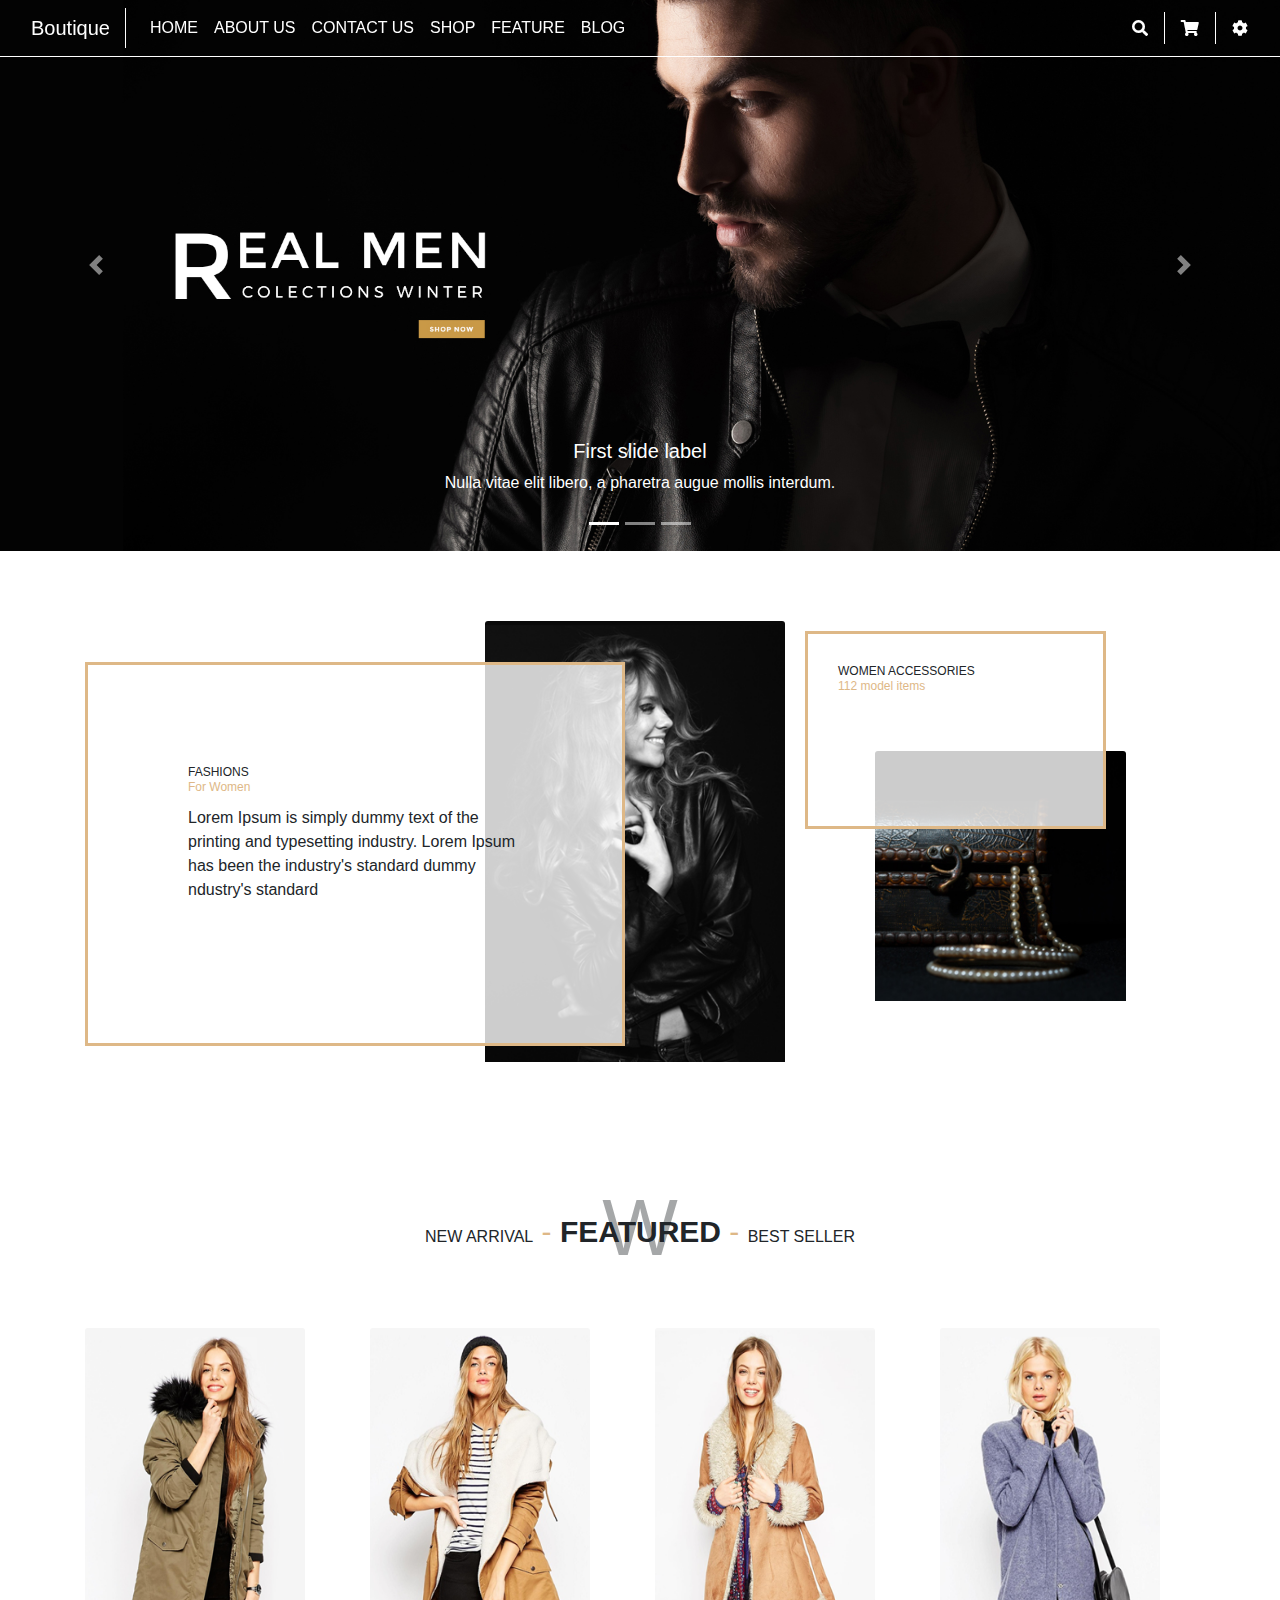
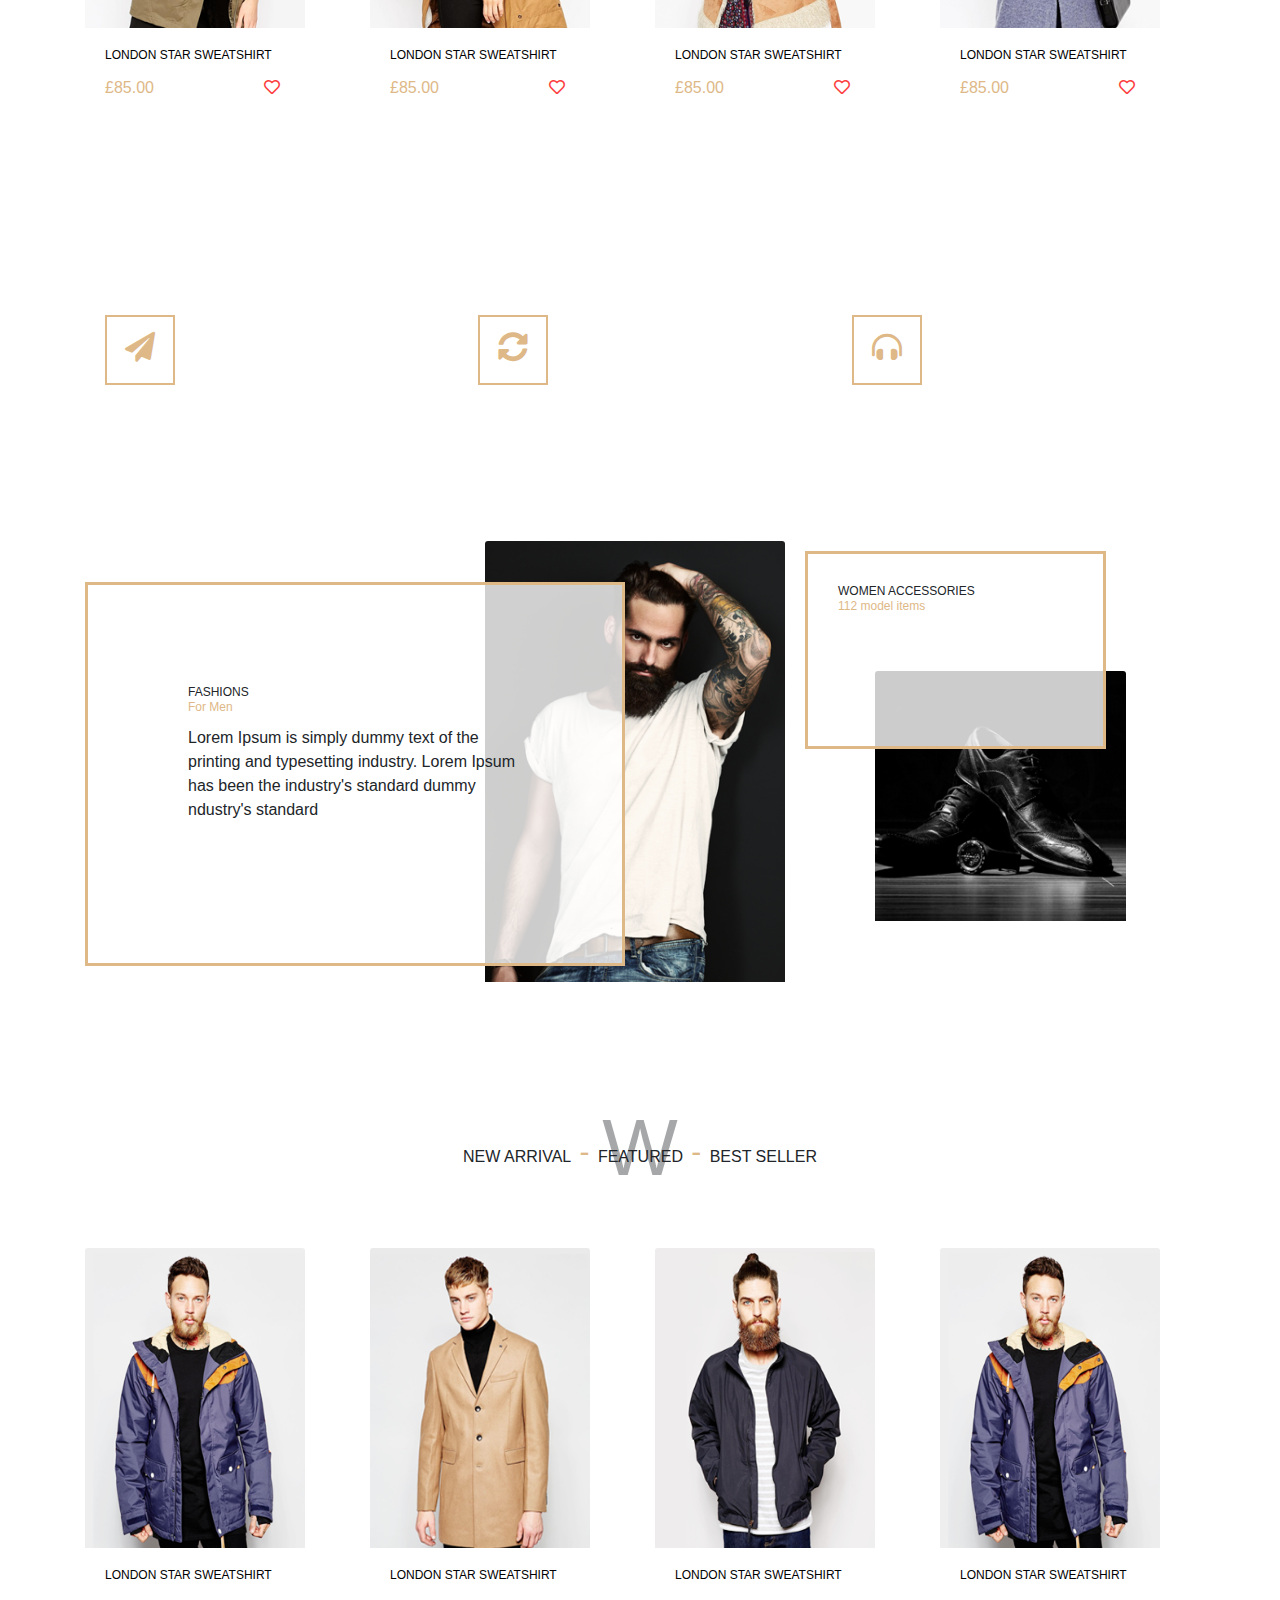
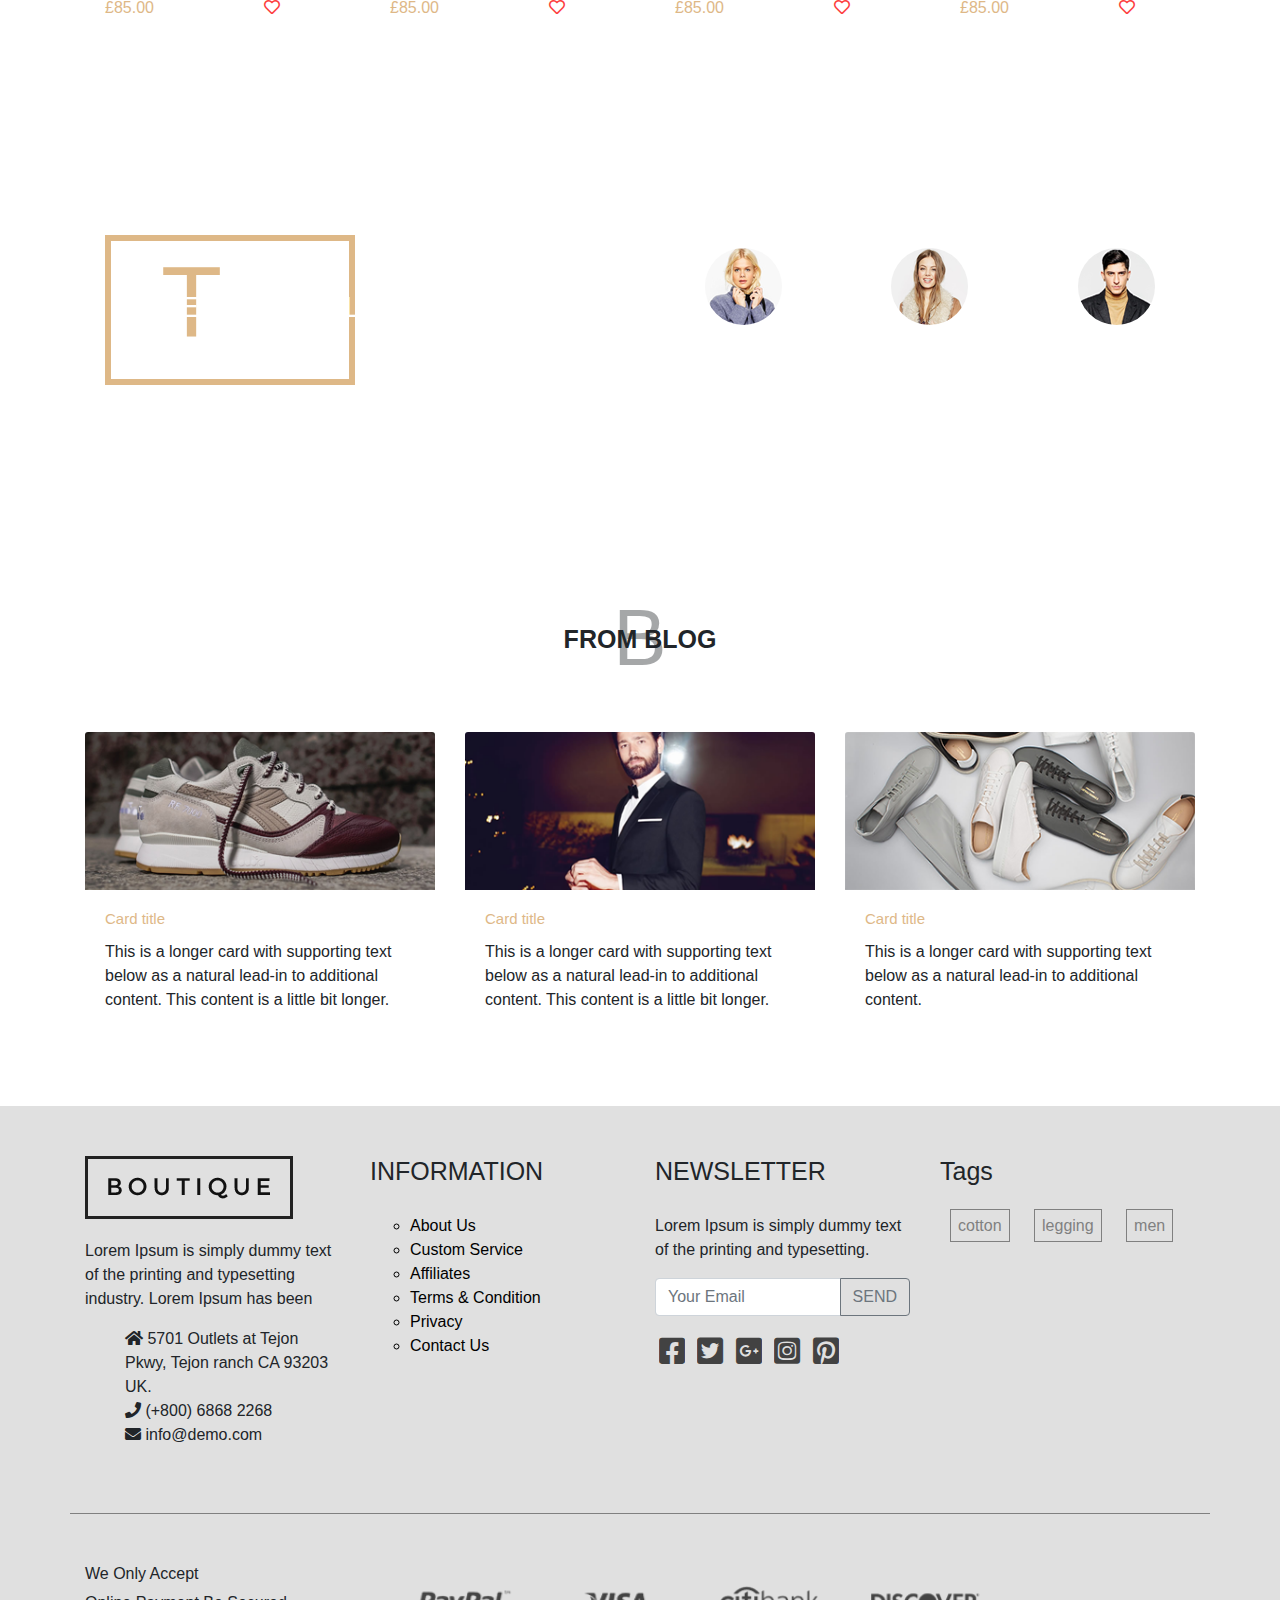
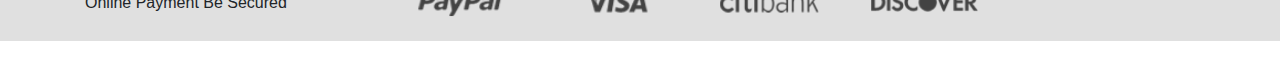
<file: index.html>
<!DOCTYPE html>
<html lang="en">
<head>
    <meta charset="UTF-8">
    <meta name="viewport" content="width=device-width, initial-scale=1.0">
    <title>Boutique</title>
    <link rel="stylesheet" href="style.css">
    <link rel="stylesheet" href="bootstrap-4.4.1-dist/css/bootstrap.min.css">
    <link rel="stylesheet" href="fontawesome-free-5.13.0-web/fontawesome-free-5.13.0-web/css/all.css">
    
</head>
<body>
    <nav class="navbar navbar-expand-lg navbar-light sticky-top ">
        <a class="navbar-brand" href="index.html">Boutique</a>
        <button class="navbar-toggler" type="button" data-toggle="collapse" data-target="#navbarText" aria-controls="navbarText" aria-expanded="false" aria-label="Toggle navigation">
          <span class="navbar-toggler-icon"></span>
        </button>
        <div class="collapse navbar-collapse" id="navbarText">
          <ul class="navbar-nav mr-auto">
            <li class="nav-item active">
              <a class="nav-link" href="index.html">HOME<span class="sr-only">(current)</span></a>
            </li>
            <li class="nav-item">
              <a class="nav-link" href="about.html">ABOUT US</a>
            </li>
            <li class="nav-item" >
              <a class="nav-link" href="contact.html">CONTACT US</a>
          </li>
            <li class="nav-item">
              <a class="nav-link" href="#">SHOP</a>
            </li>
            <li class="nav-item">
                <a class="nav-link" href="#">FEATURE</a>
              </li>
              <li class="nav-item">
                <a class="nav-link" href="#">BLOG</a>
              </li>

          </ul>
          
        </div>
        <li class="nav-item">
            <a class="nav-link fas fa-search" href="#"></a>
          </li>
          <li class="nav-item">
            <a class="nav-link fas fa-shopping-cart" href="#"></a>
          </li>
          <li class="nav-item">
            <a class="nav-link fas fa-cog " href="#"></a>
          </li>
        
      </nav>
      <div id="carouselExampleCaptions" class="carousel slide" data-ride="carousel">
        <ol class="carousel-indicators">
          <li data-target="#carouselExampleCaptions" data-slide-to="0" class="active"></li>
          <li data-target="#carouselExampleCaptions" data-slide-to="1"></li>
          <li data-target="#carouselExampleCaptions" data-slide-to="2"></li>
        </ol>
        <div class="carousel-inner">
          <div class="carousel-item active">
            <img src="Images/29.jpg" class="d-block w-100" alt="...">
            <div class="carousel-caption d-none d-md-block">
              <h5>First slide label</h5>
              <p>Nulla vitae elit libero, a pharetra augue mollis interdum.</p>
            </div>
          </div>
          <div class="carousel-item">
            <img src="Images/30.jpg" class="d-block w-100" alt="...">
            <div class="carousel-caption d-none d-md-block">
              <h5>Second slide label</h5>
              <p>Lorem ipsum dolor sit amet, consectetur adipiscing elit.</p>
            </div>
          </div>
          <div class="carousel-item">
            <img src="Images/31.jpg" class="d-block w-100" alt="...">
            <div class="carousel-caption d-none d-md-block">
              <h5>Third slide label</h5>
              <p>Praesent commodo cursus magna, vel scelerisque nisl consectetur.</p>
            </div>
          </div>
        </div>
        <a class="carousel-control-prev" href="#carouselExampleCaptions" role="button" data-slide="prev">
          <span class="carousel-control-prev-icon" aria-hidden="true"></span>
          <span class="sr-only">Previous</span>
        </a>
        <a class="carousel-control-next" href="#carouselExampleCaptions" role="button" data-slide="next">
          <span class="carousel-control-next-icon" aria-hidden="true"></span>
          <span class="sr-only">Next</span>
        </a>
      </div>
      
      <div class="container">
          <div>
            <div class="row row-cols-1 row-cols-md-2">
                <div class="col mb-4">
                  <div class="card1 card">
                    <img src="Images/card1.jpg" class="card-image1 card-img-top img-fluid max-width: 100%  height: auto " alt="card1.jpg" >
                    <div class="card-text1 card-body">
                      <h5 class="card-title">FASHIONS <br> <span class="color"> For Women </span></h5>
                      <p class="card-text">Lorem Ipsum is simply dummy text of the printing and typesetting industry. Lorem Ipsum has been the industry's standard dummy ndustry's standard</p>
                    </div>
                  </div>
                </div>
                <div class="col mb-4">
                  <div class="card2 card">
                    <img src="Images/card2.jpg" class="card-image2 card-img-top img-fluid max-width: 100%;  height: auto; " alt="...">
                    <div class=" card-text2 card-body">
                      <h5 class="card-title">WOMEN ACCESSORIES <br> <span class="color"> 112 model items </span>
                        </h5>
                    </div>
                  </div>
                </div>
                
          </div>

      </div>
      
     </div>
     <div class="container">
       <h1 style="text-align: center; opacity: 0.4; font-size: 80px; padding: 10px;">W</h1>
       <h6 class="arrivals" >NEW ARRIVAL<span class="dash"> - </span> <span class="featured"> FEATURED</span><span class="dash"> - </span> BEST SELLER</h6 >
      <div>
        <div class="products row row-cols-1 row-cols-md-4">
            <div class="col mb-4">
              <div class="product-card card">
                <img src="Images/14-6.png" class="product-image card-img-top img-fluid max-width: 100%  height: auto " alt="card1.jpg" >
                <div class=" card-body">
                  <h5 class="card-title"><a href="" class="product-name">LONDON STAR SWEATSHIRT</a></h5>
                  <p class="prices card-text">£85.00 <button class="heart"><i class="far fa-heart"></i></button></p>
                </div>
              </div>
            </div>
            <div class="col mb-4">
              <div class="product-card card">
                <img src="Images/14-7.png" class="product-image card-img-top img-fluid max-width: 100%;  height: auto; " alt="...">
                <div class=" card-body">
                  <h5 class="card-title"><a href="" class="product-name">LONDON STAR SWEATSHIRT</a></h5>
                  <p class="prices card-text">£85.00 <button class="heart"><i class="far fa-heart"></i></button></p>
                </div>
              </div>
            </div>
            
              <div class="col mb-4">
                <div class="product-card card">
                  <img src="Images/14-8.png" class="product-image card-img-top img-fluid max-width: 100%  height: auto " alt="card1.jpg" >
                  <div class=" card-body">
                    <h5 class="card-title"><a href="" class="product-name">LONDON STAR SWEATSHIRT</a></h5>
                    <p class="prices card-text">£85.00 <button class="heart"><i class="far fa-heart"></i></button></p>
                  </div>
                </div>
              </div>
              <div class="col mb-4">
                <div class="product-card card">
                  <img  src="Images/14-9.png" class="product-image card-img-top img-fluid max-width: 100%;  height: auto; " alt="...">
                  <div class=" card-body">
                    <h5 class="card-title"><a href="" class="product-name">LONDON STAR SWEATSHIRT</a> </h5>
                    <p class="prices card-text">£85.00 <button class="heart"><i class="far fa-heart"></i></button></p>
                  </div>
                </div>
              </div>
            
      </div>

  </div>
       
       
     </div>

     <div class="paralax1 container-fluid">
       <div class="container">
      <div class="main row row-cols-1 row-cols-md-3">

        <div class="paralax col mb-4">
          <div class="content card" style="background-color: transparent;" >
          <div class="icon">
            <div class="service-title  card-title">
              <i class="fas fa-paper-plane"></i><br>
            DELIVERY FREE 
          </div>
          </div>
               </div>
          </div>
        
            <div class="paralax col mb-4">
              <div class="content card" style="background-color: transparent;" >
               <div class="icon">
               <div class="service-title  card-title">
                <i class="fas fa-sync-alt"></i> <br>
                EXCHANGE OR REFUND 
              </div>                
               </div>
                </div>
              </div>

                <div class="paralax col mb-4">
                  <div class="content card" style="background-color: transparent;" >
                  <div class="icon">
                  <div class="service-title  card-title">
                    <i class="fas fa-headphones-alt"></i><br>   
                    ONLINE SUPPORT
                      </div>
                      </div>
                        </div>
                  </div>
      
      </div>
    </div>
   </div>

   <div class="container">
    <div>
      <div class="row row-cols-1 row-cols-md-2">
          <div class="col mb-4">
            <div class="card1 card">
              <img src="Images/32.jpg" class="card-image1 card-img-top img-fluid max-width: 100%  height: auto " alt="card1.jpg" >
              <div class="card-text1 card-body">
                <h5 class="card-title">FASHIONS <br> <span class="color"> For Men </span></h5>
                <p class="card-text">Lorem Ipsum is simply dummy text of the printing and typesetting industry. Lorem Ipsum has been the industry's standard dummy ndustry's standard</p>
              </div>
            </div>
          </div>
          <div class="col mb-4">
            <div class="card2 card">
              <img src="Images/33.jpg" class="card-image2 card-img-top img-fluid max-width: 100%;  height: auto; " alt="...">
              <div class=" card-text2 card-body">
                <h5 class="card-title">WOMEN ACCESSORIES <br> <span class="color"> 112 model items </span>
                  </h5>
              </div>
            </div>
          </div>
          
    </div>

</div>

</div>   

<div class="container">
  <h1 style="text-align: center; opacity: 0.4; font-size: 80px; padding: 10px;">W</h1>
  <h6 class="arrivals" >NEW ARRIVAL<span class="dash"> - </span> <span class="best"> FEATURED</span><span class="dash"> - </span> BEST SELLER</h6 >
 <div>
   <div class="products row row-cols-1 row-cols-md-4">
       <div class="col mb-4">
         <div class="product-card card">
           <img src="Images/14-14.png" class="product-image card-img-top img-fluid max-width: 100%  height: auto " alt="card1.jpg" >
           <div class=" card-body">
             <h5 class="card-title"><a href="" class="product-name">LONDON STAR SWEATSHIRT</a></h5>
             <p class="prices card-text">£85.00 <button class="heart"><i class="far fa-heart"></i></button></p>
           </div>
         </div>
       </div>
       <div class="col mb-4">
         <div class="product-card card">
           <img src="Images/14-15.png" class="product-image card-img-top img-fluid max-width: 100%;  height: auto; " alt="...">
           <div class=" card-body">
             <h5 class="card-title"><a href="" class="product-name">LONDON STAR SWEATSHIRT</a></h5>
             <p class="prices card-text">£85.00 <button class="heart"><i class="far fa-heart"></i></button></p>
           </div>
         </div>
       </div>
       
         <div class="col mb-4">
           <div class="product-card card">
             <img src="Images/14-16.png" class="product-image card-img-top img-fluid max-width: 100%  height: auto " alt="card1.jpg" >
             <div class=" card-body">
               <h5 class="card-title"><a href="" class="product-name">LONDON STAR SWEATSHIRT</a></h5>
               <p class="prices card-text">£85.00 <button class="heart"><i class="far fa-heart"></i></button></p>
             </div>
           </div>
         </div>
         <div class="col mb-4">
           <div class="product-card card">
             <img  src="Images/14-14.png" class="product-image card-img-top img-fluid max-width: 100%;  height: auto; " alt="...">
             <div class=" card-body">
               <h5 class="card-title"><a href="" class="product-name">LONDON STAR SWEATSHIRT</a> </h5>
               <p class="prices card-text">£85.00 <button class="heart"><i class="far fa-heart"></i></button></p>
             </div>
           </div>
         </div>
       
 </div>

</div>
  
  
</div>

<div class="paralax2 container-fluid">
  <div class="container">
 <div class="main row row-cols-1 row-cols-md-2">

   <div class="paralax col mb-4">
     <div class=" card" style="background-color: transparent;" >
     
       <div class="paralax-card1  card-title">
        <h1 class="t" >T</h1>
        <h6 class="title" >TESTIMONIALS</h6 >
     </div>
          </div>
     </div>
   
       <div class="testinomial col mb-4">
         <div class=" card" style="background-color: transparent;" >
          <div class="row row-cols-1 row-cols-md-3">
          <div class="image1 col mb-4">
          <a href="" ><img class="images" src="Images/testimonial1.png" alt=""></a>
        </div>
          <div class="image2 col mb-4 ">
          <a href="" ><img class="images" src="Images/testimonial2.png" alt=""></a>
        </div>
          <div class="image3 col mb-4 ">
          <a href="" ><img  class="images" src="Images/testimonial3.png" alt=""></a>
        </div>
        </div>
          <div class="testinomial-text  card-text">  
            <p>Lorem ipsum dolor sit amet consectetur adipisicing elit. Quas temporibus dolorum dolor doloremque nesciunt accusamus velit labore nemo blanditiis! Beatae quisquam neque ratione debitis at. Reprehenderit perferendis nihil cumque delectus!</p>          
         </div>                
        </div>
           
         </div>
         

          
 </div>
</div>
</div>
<div class="container">
  <h1 style="text-align: center; opacity: 0.4; font-size: 80px; padding: 10px;">B</h1>
       <h6 class="blog" >FROM BLOG</h6 >


<div class="row row-cols-1 row-cols-md-3">
  <div class="col mb-4">
    <div class="card">
      <img src="Images/14-18.png" class="card-img-top" alt="...">
      <div class="card-body">
        <h5 class="blog-title card-title">Card title</h5>
        <p class="card-text">This is a longer card with supporting text below as a natural lead-in to additional content. This content is a little bit longer.</p>
      </div>
    </div>
  </div>
  <div class="col mb-4">
    <div class="card">
      <img src="Images/14-19.png" class="card-img-top" alt="...">
      <div class="card-body">
        <h5 class="blog-title card-title">Card title</h5>
        <p class="card-text">This is a longer card with supporting text below as a natural lead-in to additional content. This content is a little bit longer.</p>
      </div>
    </div>
  </div>
  <div class="col mb-4">
    <div class="card">
      <img src="Images/14-20.png" class="card-img-top" alt="...">
      <div class="card-body">
        <h5 class="blog-title card-title">Card title</h5>
        <p class="card-text">This is a longer card with supporting text below as a natural lead-in to additional content.</p>
      </div>
    </div>
  </div>
  
 </div>
</div>
<div class="footer-con container-fluid">
  <div class="container">
  <div class="footer">
    <div class="row text-center">
        <div class="details col-md-3">
            <img class="logo" src="Images/1.png" alt="">
            <p class="comapany-detail">Lorem Ipsum is simply dummy text of the printing and typesetting industry. Lorem Ipsum has been</p>
          <ul class="">
            <li>
                <i class="fas fa-home"></i> 5701 Outlets at Tejon Pkwy, Tejon ranch CA 93203 UK.
             </li>
          <li> 
            <i class="fas fa-phone"></i> (+800) 6868 2268
          </li>
          <li>
            <i class="fas fa-envelope"></i> info@demo.com
          </li>
        </ul>
        </div>
       <div class="information col-md-3">
         <h3 class="info-heading">INFORMATION</h3>
        <ul>
          <li class="info-link"> <a class="info-link" href="about.html">About Us</a> </li>
          <li class="info-link"> <a class="info-link" href="">Custom Service</a> </li>
          <li class="info-link"> <a class="info-link" href="">Affiliates</a> </li>
          <li class="info-link"> <a class="info-link" href="">Terms & Condition</a> </li>
          <li class="info-link"> <a class="info-link" href="">Privacy</a> </li>
          <li class="info-link"> <a class="info-link" href="">Contact Us</a> </li>
        </ul>

       </div>
       <div class="newsletter col-md-3">
        <h3 class="news-heading"> NEWSLETTER </h3>
        <p>Lorem Ipsum is simply dummy text of the printing and typesetting.</p>
        <div class="input-group mb-3">
          <input type="text" class="form-control" placeholder="Your Email" aria-label="Recipient's username" aria-describedby="button-addon2">
          <div class="input-group-append">
            <button class="btn btn-outline-secondary" type="button" id="button-addon2">SEND</button>
          </div>
        </div>
        <a class="facebook" href="#"  > <i class="fab fa-facebook-square"></i> </a> 
        <a class="twitter" href="#" > <i class="fab fa-twitter-square"></i> </a>
        <a class="google+" href="#" > <i class="fab fa-google-plus-square"></i> </a>
        <a class="insta" href="#" > <i class="fab fa-instagram-square"></i> </a>
        <a class="pinterest" href="#" > <i class="fab fa-pinterest-square"></i> </a>
       </div>
       <div class="tags col-md-3">
        <h3 class="tags-heading">Tags</h3>
       <a class="cotton" href="">cotton</a>
       <a class="legging" href="">legging</a>
       <a class="men" href="">men</a>
       
       </div>
     </div>
     
 </div>
 
</div>
<div class="payment container">
  <h6>We Only Accept</h6>
  <p>Online Payment Be Secured</p>
  <div class="payment-links "> 
   <a href=""> 
     <img src="Images/paypal.png" alt="">
   </a>
   <a href="">
     <img src="Images/visa.png" alt="">
   </a>
   <a href="">
     <img src="Images/citibank.png" alt="">
   </a>
   <a href="">
     <img src="Images/discover.png" alt="">
   </a>

  </div>
  

</div>
</div>



   




      <script src="https://code.jquery.com/jquery-3.4.1.slim.min.js" integrity="sha384-J6qa4849blE2+poT4WnyKhv5vZF5SrPo0iEjwBvKU7imGFAV0wwj1yYfoRSJoZ+n" crossorigin="anonymous"></script>
      <script src="https://cdn.jsdelivr.net/npm/popper.js@1.16.0/dist/umd/popper.min.js" integrity="sha384-Q6E9RHvbIyZFJoft+2mJbHaEWldlvI9IOYy5n3zV9zzTtmI3UksdQRVvoxMfooAo" crossorigin="anonymous"></script>
      <script src="https://stackpath.bootstrapcdn.com/bootstrap/4.4.1/js/bootstrap.min.js" integrity="sha384-wfSDF2E50Y2D1uUdj0O3uMBJnjuUD4Ih7YwaYd1iqfktj0Uod8GCExl3Og8ifwB6" crossorigin="anonymous"></script>
      <script src="app.js"></script>
</body>
</html>
</file>
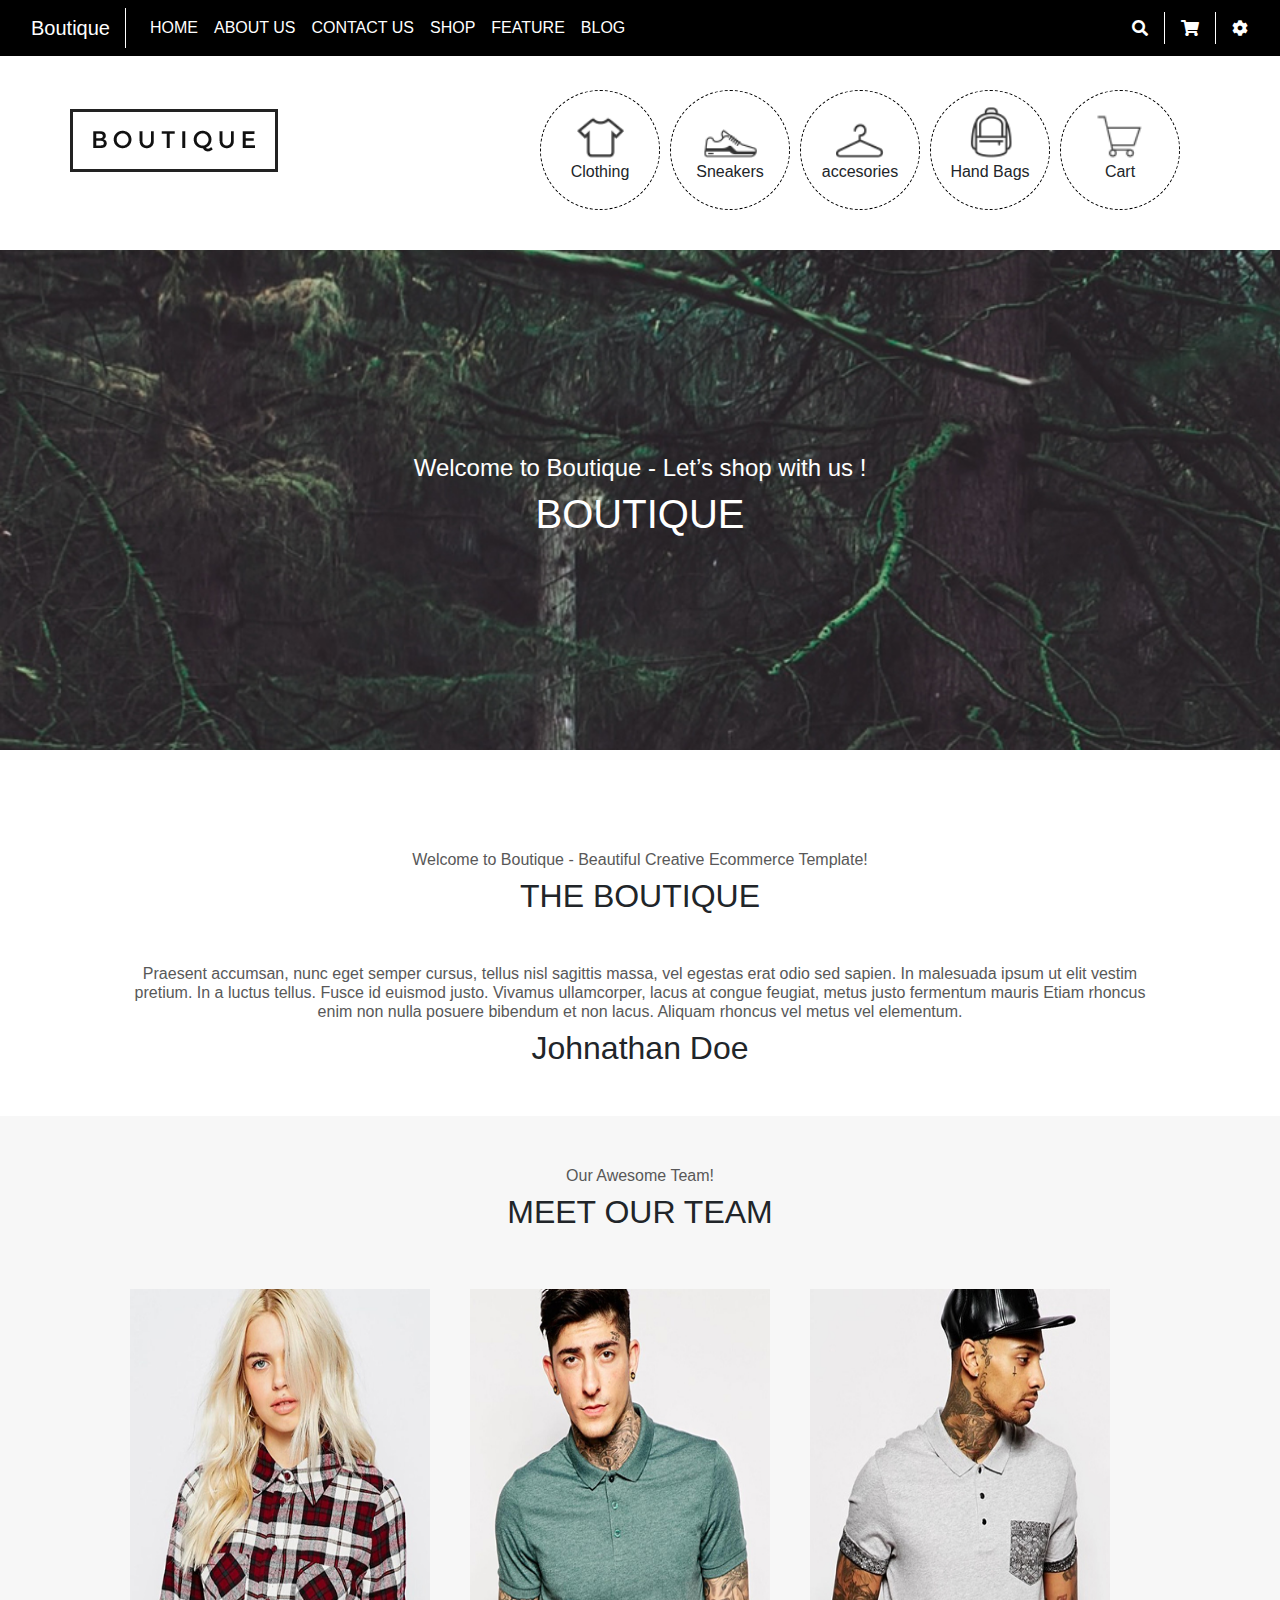
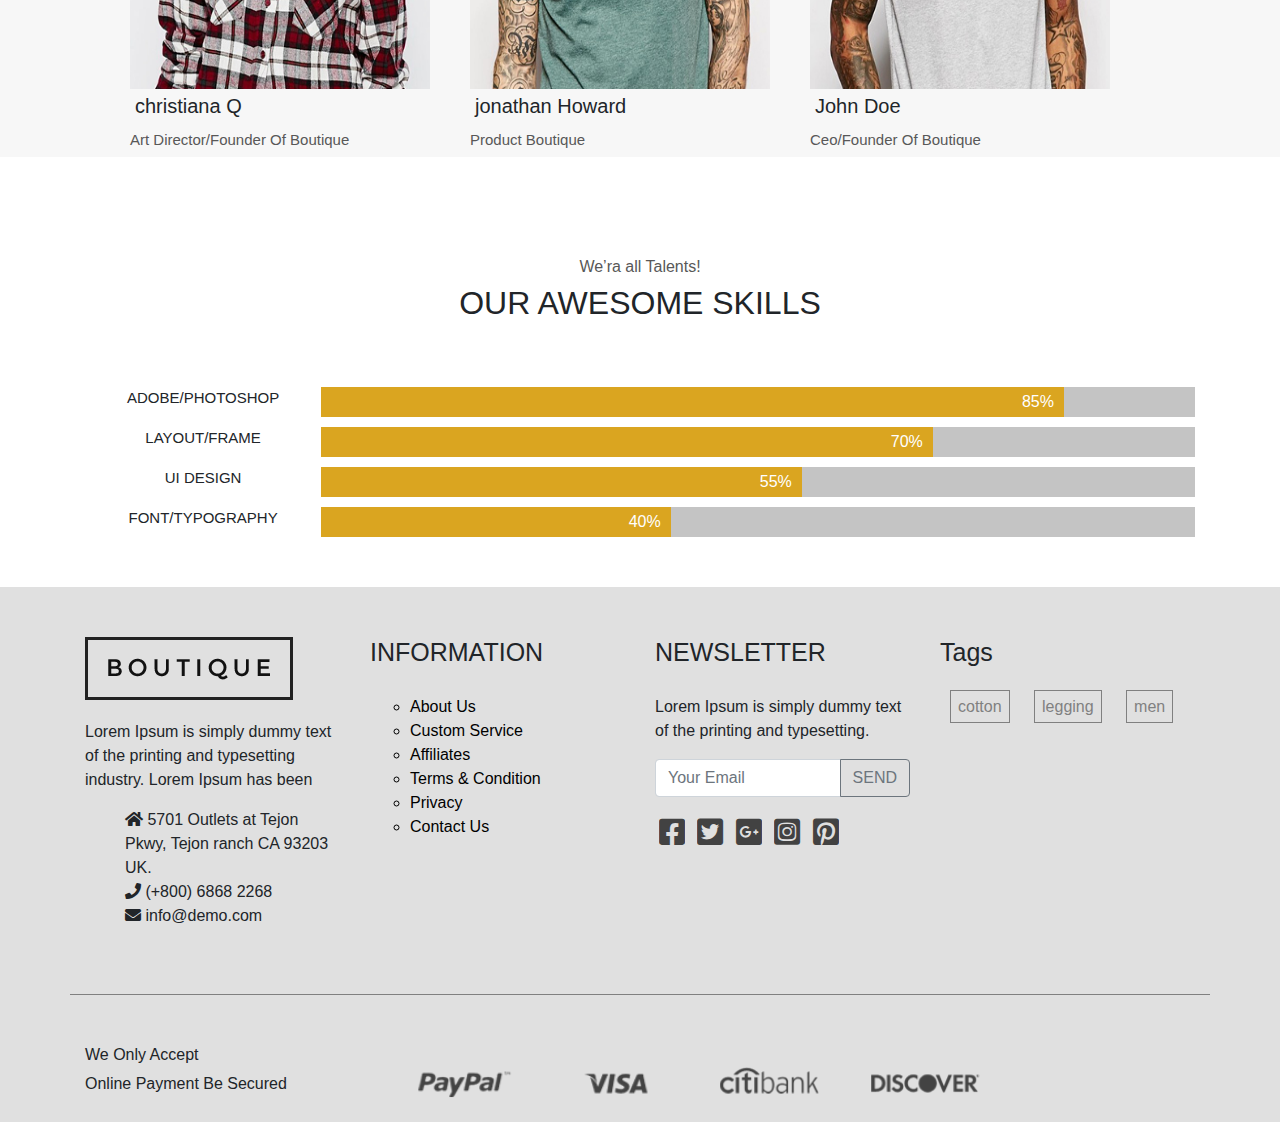
<file: about.html>
<!DOCTYPE html>
<html lang="en">
<head>
    <meta charset="UTF-8">
    <meta name="viewport" content="width=device-width, initial-scale=1.0">
    <title>About Us</title>
    <link rel="stylesheet" href="style.css">
    <link rel="stylesheet" href="bootstrap-4.4.1-dist/css/bootstrap.min.css">
    <link rel="stylesheet" href="fontawesome-free-5.13.0-web/fontawesome-free-5.13.0-web/css/all.css">
</head>
<body>
    <nav class="navbar About-nav navbar-expand-lg navbar-light sticky-top ">
        <a class="navbar-brand" href="#">Boutique</a>
        <button class="navbar-toggler" type="button" data-toggle="collapse" data-target="#navbarText" aria-controls="navbarText" aria-expanded="false" aria-label="Toggle navigation">
          <span class="navbar-toggler-icon"></span>
        </button>
        <div class="collapse  navbar-collapse" id="navbarText">
          <ul class="navbar-nav mr-auto">
            <li class="nav-item active">
              <a class="nav-link" href="index.html">HOME<span class="sr-only">(current)</span></a>
            </li>
            <li class="nav-item">
              <a class="nav-link" href="about.html">ABOUT US</a>
            </li>
            <li class="nav-item" >
              <a class="nav-link" href="contact.html">CONTACT US</a>
          </li>
            <li class="nav-item">
              <a class="nav-link" href="#">SHOP</a>
            </li>
            <li class="nav-item">
                <a class="nav-link" href="#">FEATURE</a>
              </li>
              <li class="nav-item">
                <a class="nav-link" href="#">BLOG</a>
              </li>

          </ul>
          
        </div>
        <li class="nav-item">
            <a class="nav-link fas fa-search" href="#"></a>
          </li>
          <li class="nav-item">
            <a class="nav-link fas fa-shopping-cart" href="#"></a>
          </li>
          <li class="nav-item">
            <a class="nav-link fas fa-cog " href="#"></a>
          </li>
        
      </nav>

      <div class="About-con container">
          <div class="row">
              <div class="logo">
                  <a href="index.html"> <img src="Images/1.png"s  alt=""> </a>
              </div>
              <div class="Icons-div">
                <div>
                  <img src="Images/t-shirt.png" width="auto" height="60px" alt="clothing">
                <p>Clothing</p>
                </div>
                <div>
                  <img src="Images/shoes.png" width="auto" height="60px" alt="clothing">
                <p>Sneakers</p>
                </div>
                <div>
                  <img src="Images/hanger.png" width="auto" height="60px" alt="accesories">
                <p>accesories</p>
                </div>
                <div>
                  <img src="Images/4.png" width="auto" height="60px" alt="bags">
                <p>Hand Bags</p>
                </div>
                <div>
                  <img src="Images/cart.png" width="auto" height="60px" alt="cart">
                <p>Cart</p>
                </div>
              </div>
          </div>
      </div>

      <div class="paralax3 container-fluid">
        <div class="about-heading">
          <h4>Welcome to Boutique - Let’s shop with us ! </h4>
          <h1>BOUTIQUE</h1>
        </div>


      </div>

      <div class="intro-con container">
        <div class="welcome-div"> 
        <h6>Welcome to Boutique - Beautiful Creative Ecommerce Template!</h6>
        <h2>THE BOUTIQUE</h2>
      </div>

      <div class="text-div">
        <h6>Praesent accumsan, nunc eget semper cursus, tellus nisl sagittis massa, vel egestas erat odio sed sapien. In malesuada ipsum ut elit vestim pretium. In a luctus tellus. Fusce id euismod justo. Vivamus ullamcorper, lacus at congue feugiat, metus justo fermentum mauris Etiam rhoncus enim non nulla posuere bibendum et non lacus. Aliquam rhoncus vel metus vel elementum.</h6>
        <h2>Johnathan Doe </h2>

      </div>
      </div>

      <div class="team-con container-fluid" >
        <div class="team-heading">
        <h6 >Our Awesome Team!</h6>
        <h2 >MEET OUR TEAM</h2>
      </div>
        <div class="team-images">
          <img src="Images/christiana.jpg"  width="300px" height="400px" alt="christiana">
          <h3 class="names"> christiana Q </h3>
          <h6>Art Director/Founder Of Boutique </h6>

        </div>
        <div class="team-images">
          <img src="Images/jonathan.jpg" width="300px" height="400px"  alt="jonathan">
          <h3 class="names">jonathan Howard</h3>
          <h6>Product Boutique</h6>

        </div>
        <div class="team-images">
          <img src="Images/john.jpg" width="300px" height="400px"  alt="john">
          <h3 class="names">John Doe</h3>
          <h6>Ceo/Founder Of Boutique</h6>

        </div>

      </div>
    
      <div class="container">
        <div class="skills"> 
          <div class="skills-heading">
            <h6>We’ra all Talents!</h6>
            <h2>OUR AWESOME SKILLS</h2>

          </div>

          <div class="skill-div">
            <h5>ADOBE/PHOTOSHOP</h5>
            <div class="hundread-percent">
              <div class="percent p85">
                <p>85%</p>

              </div>
              
            </div>
          </div>
          <div class="skill-div">
            <h5>LAYOUT/FRAME	
            </h5>
            <div class="hundread-percent">
              <div class="percent p70">
                <p>70%</p>

              </div>
              
            </div>
          </div>
          <div class="skill-div">
            <h5>UI DESIGN</h5>
            <div class="hundread-percent">
              <div class="percent p55">
                <p>55%</p>

              </div>
              
            </div>
          </div>
          <div class="skill-div">
            <h5>FONT/TYPOGRAPHY</h5>
            <div class="hundread-percent">
              <div class="percent p40">
                <p>40%</p>

              </div>
              
            </div>
          </div>

        </div>

      </div>

      <div class="footer-con container-fluid">
        <div class="container">
        <div class="footer">
          <div class="row text-center">
              <div class="details col-md-3">
                  <img class="logo" src="Images/1.png" alt="">
                  <p class="comapany-detail">Lorem Ipsum is simply dummy text of the printing and typesetting industry. Lorem Ipsum has been</p>
                <ul class="">
                  <li>
                      <i class="fas fa-home"></i> 5701 Outlets at Tejon Pkwy, Tejon ranch CA 93203 UK.
                   </li>
                <li> 
                  <i class="fas fa-phone"></i> (+800) 6868 2268
                </li>
                <li>
                  <i class="fas fa-envelope"></i> info@demo.com
                </li>
              </ul>
              </div>
             <div class="information col-md-3">
               <h3 class="info-heading">INFORMATION</h3>
              <ul>
                <li class="info-link"> <a class="info-link" href="about.html">About Us</a> </li>
                <li class="info-link"> <a class="info-link" href="">Custom Service</a> </li>
                <li class="info-link"> <a class="info-link" href="">Affiliates</a> </li>
                <li class="info-link"> <a class="info-link" href="">Terms & Condition</a> </li>
                <li class="info-link"> <a class="info-link" href="">Privacy</a> </li>
                <li class="info-link"> <a class="info-link" href="">Contact Us</a> </li>
              </ul>
      
             </div>
             <div class="newsletter col-md-3">
              <h3 class="news-heading"> NEWSLETTER </h3>
              <p>Lorem Ipsum is simply dummy text of the printing and typesetting.</p>
              <div class="input-group mb-3">
                <input type="text" class="form-control" placeholder="Your Email" aria-label="Recipient's username" aria-describedby="button-addon2">
                <div class="input-group-append">
                  <button class="btn btn-outline-secondary" type="button" id="button-addon2">SEND</button>
                </div>
              </div>
              <a class="facebook" href="#"  > <i class="fab fa-facebook-square"></i> </a> 
              <a class="twitter" href="#" > <i class="fab fa-twitter-square"></i> </a>
              <a class="google+" href="#" > <i class="fab fa-google-plus-square"></i> </a>
              <a class="insta" href="#" > <i class="fab fa-instagram-square"></i> </a>
              <a class="pinterest" href="#" > <i class="fab fa-pinterest-square"></i> </a>
             </div>
             <div class="tags col-md-3">
              <h3 class="tags-heading">Tags</h3>
             <a class="cotton" href="">cotton</a>
             <a class="legging" href="">legging</a>
             <a class="men" href="">men</a>
             
             </div>
           </div>
           
       </div>
       
      </div>
      <div class="payment container">
        <h6>We Only Accept</h6>
        <p>Online Payment Be Secured</p>
        <div class="payment-links "> 
         <a href=""> 
           <img src="Images/paypal.png" alt="">
         </a>
         <a href="">
           <img src="Images/visa.png" alt="">
         </a>
         <a href="">
           <img src="Images/citibank.png" alt="">
         </a>
         <a href="">
           <img src="Images/discover.png" alt="">
         </a>
      
        </div>
        
      
      </div>
      </div>




      <script src="https://code.jquery.com/jquery-3.4.1.slim.min.js" integrity="sha384-J6qa4849blE2+poT4WnyKhv5vZF5SrPo0iEjwBvKU7imGFAV0wwj1yYfoRSJoZ+n" crossorigin="anonymous"></script>
      <script src="https://cdn.jsdelivr.net/npm/popper.js@1.16.0/dist/umd/popper.min.js" integrity="sha384-Q6E9RHvbIyZFJoft+2mJbHaEWldlvI9IOYy5n3zV9zzTtmI3UksdQRVvoxMfooAo" crossorigin="anonymous"></script>
      <script src="https://stackpath.bootstrapcdn.com/bootstrap/4.4.1/js/bootstrap.min.js" integrity="sha384-wfSDF2E50Y2D1uUdj0O3uMBJnjuUD4Ih7YwaYd1iqfktj0Uod8GCExl3Og8ifwB6" crossorigin="anonymous"></script>
</body>
</html>
</file>
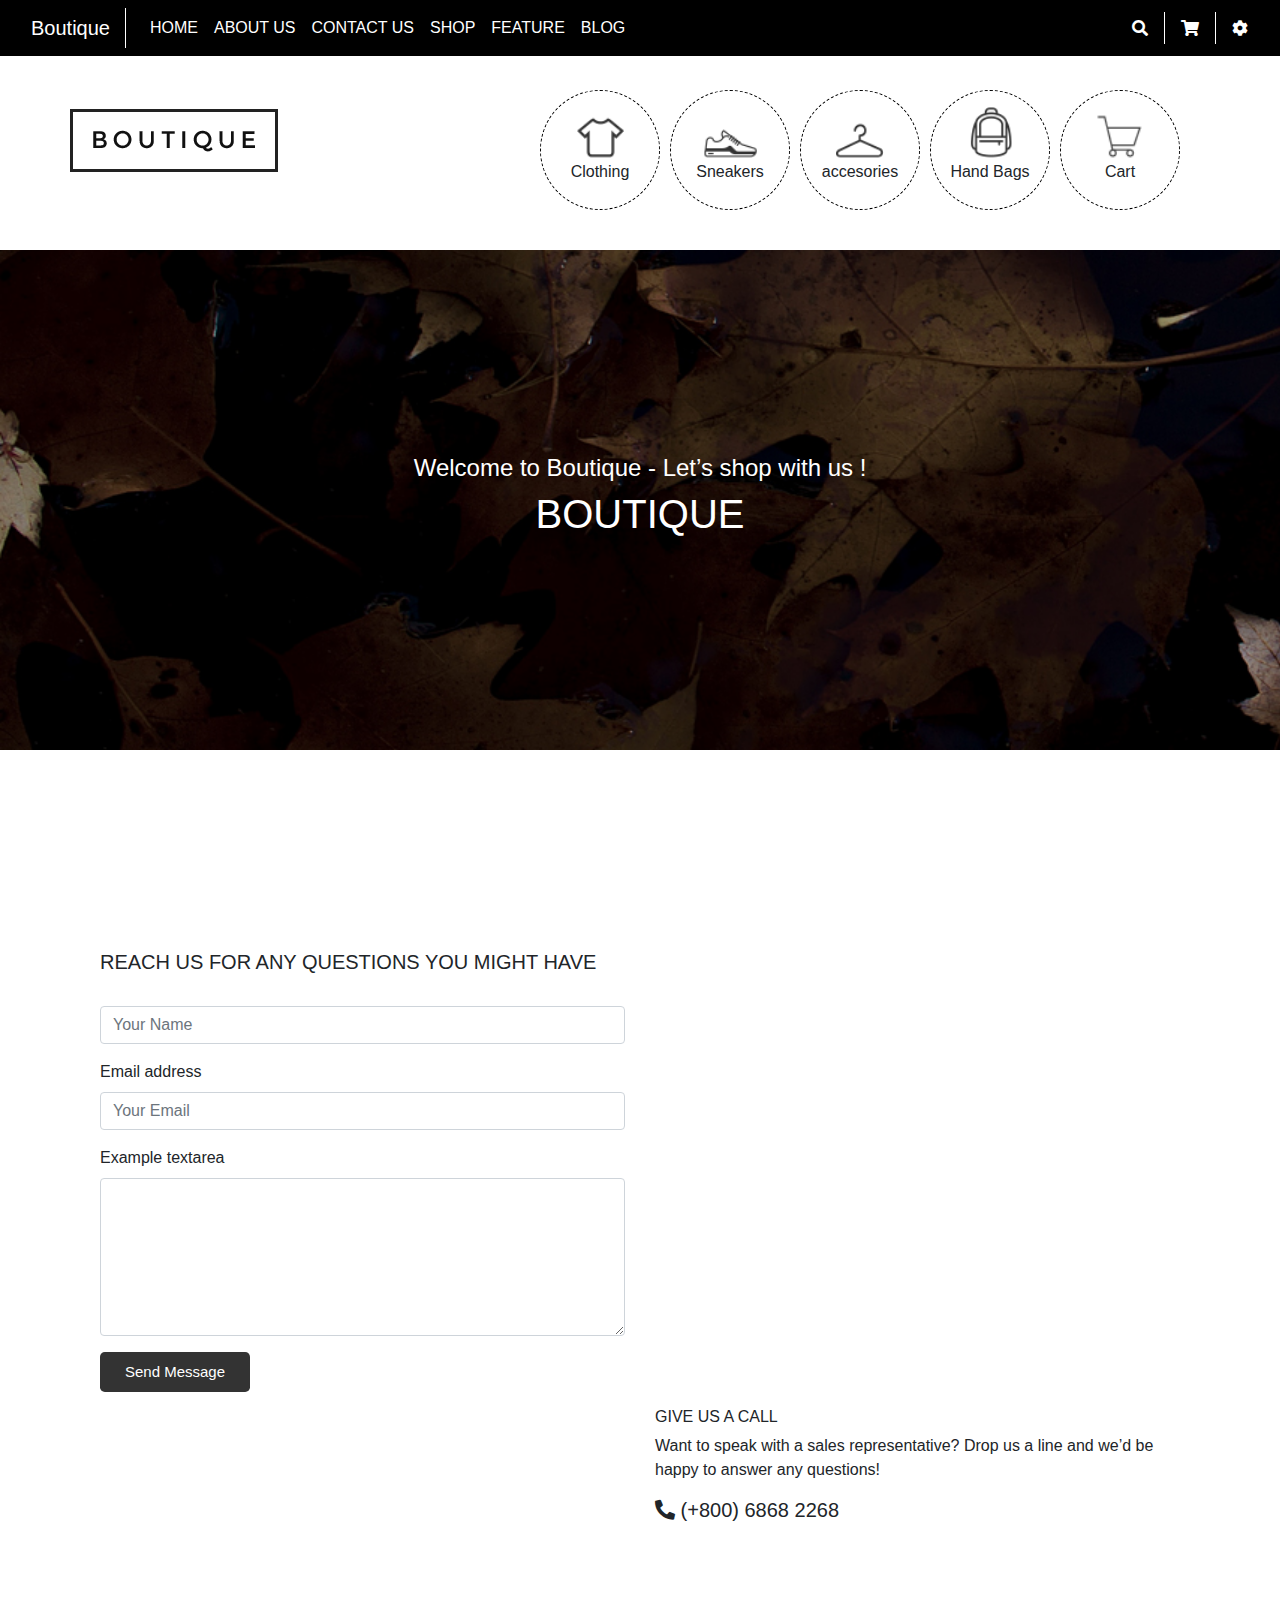
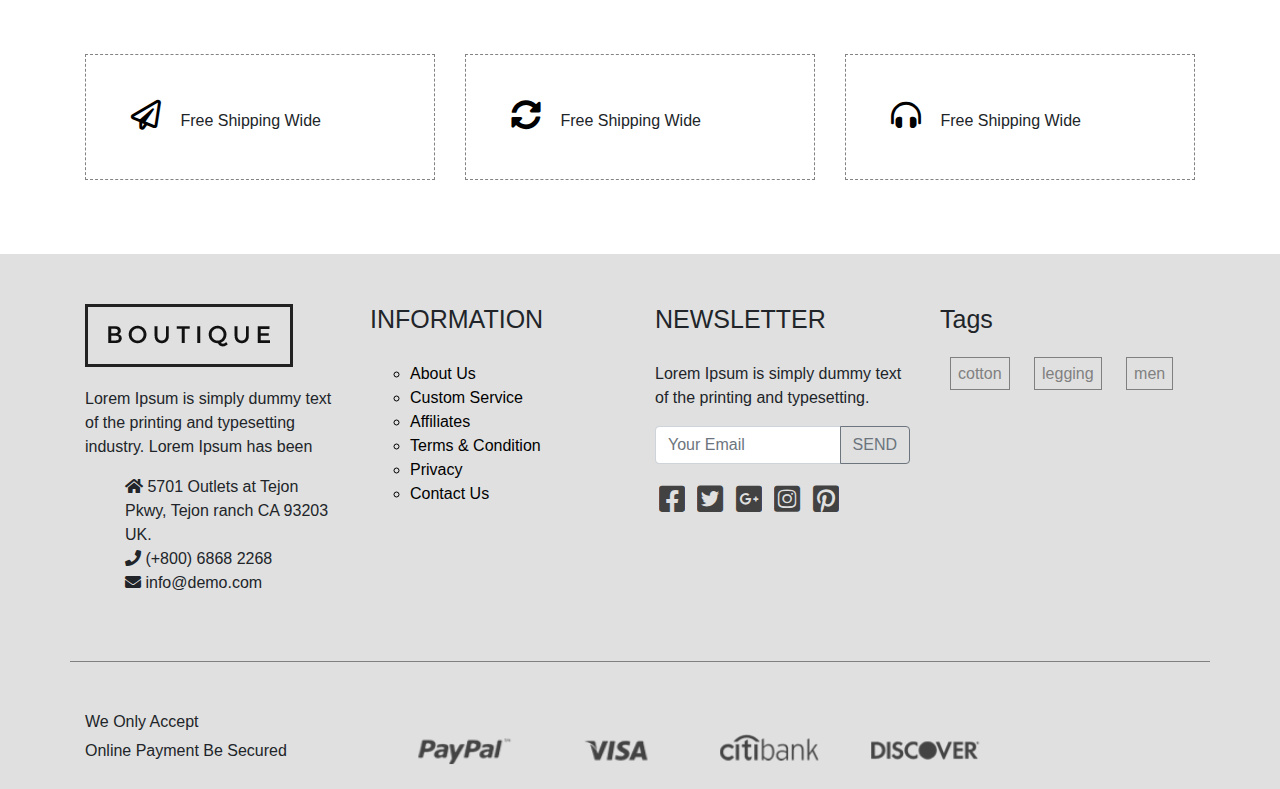
<file: contact.html>
<!DOCTYPE html>
<html lang="en">
<head>
    <meta charset="UTF-8">
    <meta name="viewport" content="width=device-width, initial-scale=1.0">
    <title>Contact Us</title>
    <link rel="stylesheet" href="style.css">
    <link rel="stylesheet" href="bootstrap-4.4.1-dist/css/bootstrap.min.css">
    <link rel="stylesheet" href="fontawesome-free-5.13.0-web/fontawesome-free-5.13.0-web/css/all.css">
</head>
<body>
    
    <nav class="navbar About-nav navbar-expand-lg navbar-light sticky-top ">
        <a class="navbar-brand" href="#">Boutique</a>
        <button class="navbar-toggler" type="button" data-toggle="collapse" data-target="#navbarText" aria-controls="navbarText" aria-expanded="false" aria-label="Toggle navigation">
            <span class="navbar-toggler-icon"></span>
        </button>
        <div class="collapse  navbar-collapse" id="navbarText">
            <ul class="navbar-nav mr-auto">
                <li class="nav-item active">
                    <a class="nav-link" href="index.html">HOME<span class="sr-only">(current)</span></a>
                </li>
                <li class="nav-item">
                    <a class="nav-link" href="about.html">ABOUT US</a>
                </li>
        <li class="nav-item" >
            <a class="nav-link" href="contact.html">CONTACT US</a>
        </li>
        <li class="nav-item">
            <a class="nav-link" href="#">SHOP</a>
        </li>
        <li class="nav-item">
            <a class="nav-link" href="#">FEATURE</a>
        </li>
        <li class="nav-item">
            <a class="nav-link" href="#">BLOG</a>
        </li>
        
    </ul>
    
</div>
<li class="nav-item">
    <a class="nav-link fas fa-search" href="#"></a>
</li>
<li class="nav-item">
    <a class="nav-link fas fa-shopping-cart" href="#"></a>
      </li>
      <li class="nav-item">
          <a class="nav-link fas fa-cog " href="#"></a>
        </li>
        
    </nav>
    
    <div class="About-con container">
        <div class="row">
            <div class="logo">
                <a href="index.html"> <img src="Images/1.png"s  alt=""> </a>
            </div>
            <div class="Icons-div">
                <div>
                    <img src="Images/t-shirt.png" width="auto" height="60px" alt="clothing">
                    <p>Clothing</p>
                </div>
                <div>
                    <img src="Images/shoes.png" width="auto" height="60px" alt="clothing">
                    <p>Sneakers</p>
                </div>
                <div>
                    <img src="Images/hanger.png" width="auto" height="60px" alt="accesories">
                    <p>accesories</p>
                </div>
                <div>
                    <img src="Images/4.png" width="auto" height="60px" alt="bags">
                    <p>Hand Bags</p>
                </div>
                <div>
                    <img src="Images/cart.png" width="auto" height="60px" alt="cart">
                    <p>Cart</p>
                </div>
            </div>
        </div>
    </div>
    <div class="paralax4 container-fluid">
        <div class="Contact-heading">
            <h4>Welcome to Boutique - Let’s shop with us ! </h4>
            <h1>BOUTIQUE</h1>
        </div>
        
        
    </div>
    
    <div class="container"> 
        <div class="container">
            <div>
                <div class="row row-cols-1 row-cols-md-2">
                    
                    <div class="col mb-4">
                        <form>
                            <h5>REACH US FOR ANY QUESTIONS YOU MIGHT HAVE
                            </h5>
                            <div class="form-group">
                                <label for="exampleFormControlInput1"></label>
                                <input type="text" class="form-control" id="exampleFormControlInput1" placeholder="Your Name">
                            </div>
                            <div class="form-group">
                                <label for="exampleFormControlInput1">Email address</label>
                                <input type="email" class="form-control" id="exampleFormControlInput1" placeholder="Your Email">
                            </div>
                            
                            <div class="form-group">
                                <label for="exampleFormControlTextarea1">Example textarea</label>
                                <textarea class="form-control" id="exampleFormControlTextarea1" rows="6"></textarea>
                            </div>
                    <button type="button" class="btn btn-lg"> <p class="button-text"> Send Message</p></button>
                    
                </form>
            </div>
            
            
            <div class="col mb-4">
                
                <iframe src="https://www.google.com/maps/embed?pb=!1m18!1m12!1m3!1d57929.23546657212!2d66.98017282708851!3d24.844128019597147!2m3!1f0!2f0!3f0!3m2!1i1024!2i768!4f13.1!3m3!1m2!1s0x3eb33e70a31f45a9%3A0x25e252450977ec12!2sSaddar%20Town%2C%20Karachi%2C%20Sindh%2C%20Pakistan!5e0!3m2!1sen!2s!4v1592047999270!5m2!1sen!2s" width="600" height="450" frameborder="0" style="border:0;" allowfullscreen="" aria-hidden="false" tabindex="0"></iframe>
                <h6>
                    GIVE US A CALL
                </h6>
                <p>Want to speak with a sales representative? Drop us a line and we’d be happy to answer any questions!</p>
                <h1 class="contact-phone"><i class="fas fa-phone-alt"></i> (+800) 6868 2268</h1>
            </div>
        </div>
        
    </div>
    
</div>
</div>

<div class="container">
  
  
  <div class="row row-cols-1 row-cols-md-3">
    <div class="col mb-4">
      <div class="Service-cont card">
          <div class="icons-services" >
        <i class="contact-services far fa-paper-plane"></i>
    
    <div class="icon-text">

        <p>Free Shipping Wide</p>
    </div>
    </div>  
    </div>
    </div>
    <div class="col mb-4">
        <div class="Service-cont card">
            <div class="icons-services" >
          <i class="contact-services fas fa-sync-alt"></i>
      
      <div class="icon-text">
  
          <p>Free Shipping Wide</p>
      </div>
      </div>  
      </div>
      </div>
      <div class="col mb-4">
        <div class="Service-cont card">
            <div class="icons-services" >
          <i class="contact-services fas fa-headphones-alt"></i>
      
      <div class="icon-text">
  
          <p>Free Shipping Wide</p>
      </div>
      </div>  
      </div>
      </div>
     
  </div>
</div>

  <div class="footer-con container-fluid">
    <div class="container">
    <div class="footer">
      <div class="row text-center">
          <div class="details col-md-3">
              <img class="logo" src="Images/1.png" alt="">
              <p class="comapany-detail">Lorem Ipsum is simply dummy text of the printing and typesetting industry. Lorem Ipsum has been</p>
            <ul class="">
              <li>
                  <i class="fas fa-home"></i> 5701 Outlets at Tejon Pkwy, Tejon ranch CA 93203 UK.
               </li>
            <li> 
              <i class="fas fa-phone"></i> (+800) 6868 2268
            </li>
            <li>
              <i class="fas fa-envelope"></i> info@demo.com
            </li>
          </ul>
          </div>
         <div class="information col-md-3">
           <h3 class="info-heading">INFORMATION</h3>
          <ul>
            <li class="info-link"> <a class="info-link" href="about.html">About Us</a> </li>
            <li class="info-link"> <a class="info-link" href="">Custom Service</a> </li>
            <li class="info-link"> <a class="info-link" href="">Affiliates</a> </li>
            <li class="info-link"> <a class="info-link" href="">Terms & Condition</a> </li>
            <li class="info-link"> <a class="info-link" href="">Privacy</a> </li>
            <li class="info-link"> <a class="info-link" href="">Contact Us</a> </li>
          </ul>
  
         </div>
         <div class="newsletter col-md-3">
          <h3 class="news-heading"> NEWSLETTER </h3>
          <p>Lorem Ipsum is simply dummy text of the printing and typesetting.</p>
          <div class="input-group mb-3">
            <input type="text" class="form-control" placeholder="Your Email" aria-label="Recipient's username" aria-describedby="button-addon2">
            <div class="input-group-append">
              <button class="btn btn-outline-secondary" type="button" id="button-addon2">SEND</button>
            </div>
          </div>
          <a class="facebook" href="#"  > <i class="fab fa-facebook-square"></i> </a> 
          <a class="twitter" href="#" > <i class="fab fa-twitter-square"></i> </a>
          <a class="google+" href="#" > <i class="fab fa-google-plus-square"></i> </a>
          <a class="insta" href="#" > <i class="fab fa-instagram-square"></i> </a>
          <a class="pinterest" href="#" > <i class="fab fa-pinterest-square"></i> </a>
         </div>
         <div class="tags col-md-3">
          <h3 class="tags-heading">Tags</h3>
         <a class="cotton" href="">cotton</a>
         <a class="legging" href="">legging</a>
         <a class="men" href="">men</a>
         
         </div>
       </div>
       
   </div>
   
  </div>
  <div class="payment container">
    <h6>We Only Accept</h6>
    <p>Online Payment Be Secured</p>
    <div class="payment-links "> 
     <a href=""> 
       <img src="Images/paypal.png" alt="">
     </a>
     <a href="">
       <img src="Images/visa.png" alt="">
     </a>
     <a href="">
       <img src="Images/citibank.png" alt="">
     </a>
     <a href="">
       <img src="Images/discover.png" alt="">
     </a>
  
    </div>
    
  
  </div>
  </div>
  
  <script src="https://code.jquery.com/jquery-3.4.1.slim.min.js" integrity="sha384-J6qa4849blE2+poT4WnyKhv5vZF5SrPo0iEjwBvKU7imGFAV0wwj1yYfoRSJoZ+n" crossorigin="anonymous"></script>
  <script src="https://cdn.jsdelivr.net/npm/popper.js@1.16.0/dist/umd/popper.min.js" integrity="sha384-Q6E9RHvbIyZFJoft+2mJbHaEWldlvI9IOYy5n3zV9zzTtmI3UksdQRVvoxMfooAo" crossorigin="anonymous"></script>
  <script src="https://stackpath.bootstrapcdn.com/bootstrap/4.4.1/js/bootstrap.min.js" integrity="sha384-wfSDF2E50Y2D1uUdj0O3uMBJnjuUD4Ih7YwaYd1iqfktj0Uod8GCExl3Og8ifwB6" crossorigin="anonymous"></script>
  <script src="app.js"></script>
</body>
</html>
</file>
<file: style.css>
body{
    min-height:200vh;
    font-family: -apple-system, BlinkMacSystemFont, 'Segoe UI', Roboto, Oxygen, Ubuntu, Cantarell, 'Open Sans', 'Helvetica Neue', sans-serif;
}
.navbar{
    background-color:transparent ;
    transition: 0.7s;
    position: fixed !important;
    width: 100%;
    border-bottom: 1px white solid;
   
}
.navbar.About-nav {
    background-color:black ;

}


.navbar-brand{
    color: white !important;
    border-right: 1px solid white;
    padding: 15px;
}
.nav-link{
    color: white !important;
    
    
}
.nav-item{
    list-style: none;
}
.navbar.active{
    background-color: black;
    transition: 0.7s;
}

.fa-shopping-cart{
    border-right: 1px solid white;
    border-left: 1px solid white;
}
.navbar-toggler {
    background-color: white !important;
    border-radius: 10px;
}
.carousel{
    margin-top: -20px !important;
}
.container{
    padding-top: 50px;
    margin-top: 50px;
}
.card-image1 {
    width: 300px !important;
    height: 450px;
    margin-left: 400px;
}

.card-image2 {
    width: 250.5px !important;
    height: 250.5px;
    margin-top: 100px;
 
    
}
.card{
    border: none !important;
}
.card1{
    margin-top: -30px;
}
.card-text1{
    width: auto !important ;
    height: 384px !important;
    border: 3px solid burlywood;
    padding: 100px !important;
    background-color: rgb(255, 255, 255, 0.8 );
    margin-top: -400px ;
    
}
.card2{
    margin-left: 220px;
    width: auto;
}
.card-text2{
    width: 300.5px !important;
    height: 198px !important ;
    border: 3px solid burlywood;
    padding: 30px !important;
    background-color: rgb(255, 255, 255, 0.8 );
    margin-top: -370px;
    margin-left: -70px;
    
}
.color {
    color: burlywood;
}
.card-title, .card-text{
    opacity: 1 !important;
}

  @media screen and (max-width: 1200px) {
    .card-image1{
        width: 250px !important;
        
      height: 150px;
      margin-left: 350px;
    }
    
    .card1 {
        margin-top: auto !important ;
    }
   
    .card-text1{
        margin-top: -300px;
        padding: 30px !important;
        height:250px !important;
        width: 400px !important;


    }
    .card-image2 {
        width: 230.5px !important;
        height: 230.5px;
        margin-top: 100px;
     
        
    }
    .card-text2{
        width: 270.5px !important;
        height: 160px !important ;
        border: 3px solid burlywood;
        padding: 30px !important;
        background-color: rgb(255, 255, 255, 0 );
        margin-top: -370px;
        margin-left: -70px;
        
    }
   
   
  }
  @media screen and (max-width: 990px) {
    .card-image1{
        width: 200px !important;
        
      height: 100px;
      margin-left: 300px;
    }
    
    .card1 {
        margin-top: auto !important ;
    }
   
    .card-text1{
        margin-top: -250px;
        padding: 30px !important;
        height:200px !important;
        width: 350px !important;
        margin-left: 0px;


    }
    .card-image2 {
        width: 150.5px !important;
        height: 150.5px;
        margin-top: 100px;
     
        
    }
    .card-text2{
        width: 170.5px !important;
        height: 140px !important ;
        border: 3px solid burlywood;
        padding: 10px !important;
        background-color: rgb(255, 255, 255, 0 );
        margin-top: -200px;
        margin-left: -70px;
        
    }
   
   
  }

  @media screen and (max-width: 770px) {
    .fas {
        width: 16px;
        border: none;
        margin-left: -10px;

    }
    .card-image1{
        width: auto !important;
        
      height: 500px !important;
      margin-left: 0px;
    }
    
    .card1 {
        margin-top: auto !important ;
        border: 3px solid burlywood !important;
        width: 300px;
        margin-left: 100px;
    }
   
    .card-text1{
        margin-top: 0px;
        padding: 30px !important;
        height:250px !important;
        width: auto !important;
        margin-left: 0px;
        border: none;



    }
    .card-image2 {
        width: 400px !important;
      height: 400px !important;
      margin-left: 0px;
      margin-top: 0px;
     
        
    }
    .card2 {
        margin-top: auto !important ;
        border: 3px solid burlywood !important;
        width: 300px;
        height: 550px;
        margin-left: 100px;
    }
    .card-text2{
        margin-top: 0px;
        padding: 0px !important;
        height: auto !important;
        width: auto !important;
        margin-left: auto  !important ;
        border: none;
        
    }
    
 }
 @media screen and (max-width: 470px) {
    
    .card1 {
        margin-top: auto !important ;
        border: 3px solid burlywood !important;
        width: 300px;
        margin-left: 25px !important;
    }
   
  
    
    .card2 {
        margin-top: auto !important ;
        border: 3px solid burlywood !important;
        width: 300px;
        height: 550px;
        margin-left: 25px;
    }
    .card-text2{
        margin-left: 0px !important;
        text-align: center;
        padding: 30px !important;
    }
 }
 @media screen and (max-width: 350px) {
     .navbar{
         padding-left: 4px !important;
     }

 }
 @media screen and (max-width: 330px) {
     .card1 {
        margin-top: auto !important ;
        border: 3px solid burlywood !important;
        width: 250px;
        margin-left: 0px !important;
    }
    .card2 {
        margin-top: auto !important ;
        border: 3px solid burlywood !important;
        width: 250px;
        height: 550px;
        margin-left: 0px;
    }

 }

.arrivals{
    text-align: center;
    margin-top: -80px;
    padding-bottom: 70px;
}
.dash{
    color:burlywood  ;
    font-size: 30px;
}
.featured{
    font-size: 30px;
    font-weight: bold;
}
.product-image{
    width: 220px !important;
    height: 300px !important;
    opacity: 1;
}
.product-image:hover{
    opacity: 0.7;
}
.card-title{
    font-size: 12px;
    
}
.product-name{
    color: black !important;
}
.product-name:hover{
    color: burlywood !important;
}
.prices{
    color: burlywood;
}

@media screen and (max-width: 770px) {
    .product-card{
        margin-left: 100px !important;
    }
}
@media screen and (max-width: 360px) {
    .product-card{
        margin-left: 50px !important;
    }
}

.paralax1{
    background-image: url(Images/pralax1.jpg);
    background-size: cover;
    background-repeat: no-repeat;
    background-attachment: fixed;
}
.paralax{
    opacity: 1;
    
}

.fa-paper-plane, .fa-sync-alt, .fa-headphones-alt {
    color: burlywood;
    font-size: 30PX;
    border: 2px burlywood solid;
    width: 70px;
    height: 70px;
    padding: 15px;
    margin-left: 0px;
    
    text-align: center;

}
.heart{
    border: none;
    text-align: right !important;
    margin-left: 100px;
    color: rgb(253, 61, 61);
    background-color: transparent;
}

.main{
    padding: 150px;
}
.service-title{
    font-size: 20px;
    width: 250px;
    height: auto;
    color: white;
    margin:  0px;
}
.paralax2{
    background-image: url(Images/pralax2.jpg);
    background-size: cover;
    background-repeat: no-repeat;
    background-attachment: fixed;
}
.main{
    width: auto;
    padding: 20px;
    padding-right: 0px;
    padding-top: 70px;
}
.t{
    /* opacity: 0.8; */
     font-size: 100px; 
     padding-left: 50px; 
     padding-bottom: 20px;
     color: burlywood;
}
.title{
    
        font-size: 30px;
        margin-top: -100px;
        padding-left: 40px;
        padding-bottom: 70px;
        margin-left: 10px;
        width: 270px;
        color: white;
        
    
}

.testinomial{
    text-align: center;
}
.paralax-card1{
    width: 400px;
    border: burlywood 6px solid;
    width: 250px !important;
    height: 150px;
}
.images {
    padding: 3px !important;
    border-radius: 50px !important;
}
.image1,.image2,.image3{
    border-radius: 50px !important;
    padding: 10px !important;
    width: 30px !important;
}
.testinomial-text{
    color: white;
    font-size: 13px;
}
.blog{
    text-align: center;
    margin-top: -80px;
    padding-bottom: 70px;
    font-size: 25px;
    font-weight: bold;
}
.blog-title{
    font-size: 15px;
    color: burlywood;
}
.footer-con{
    background: rgb(224, 224, 224);
}
.logo{
    margin-left: 0px;
}
.comapany-detail{
    font: 10px;
}
.details,.information,.newsletter,.tags{
    
    text-align: left;
}
li{
    list-style: none;
}
.logo,.info-heading,.news-heading,.tags-heading{
    font-size: 25px;
    padding-bottom: 20px !important;
}
.info-link{
    list-style: circle;
    color: black;
}
.info-link a:hover{
    color: burlywood;
    font-style: none;
}
.fa-facebook-square,.fa-twitter-square,.fa-google-plus-square,.fa-instagram-square,.fa-pinterest-square{
    font-size: 30px;
    color: black;
    padding: 4px;
    opacity: 0.7;
}
.fa-facebook-square:hover,.fa-twitter-square:hover,.fa-google-plus-square:hover,.fa-instagram-square:hover,.fa-pinterest-square:hover{
    opacity: 1;

}
.tags a {
    border: solid gray 1px;
    padding: 7px;
    color: gray;
    margin: 10px;
}
.payment{
    border-top: gray 1px solid;
}
.payment-links  {
    margin-top: -70px;
    margin-left: 300px;
    
    
}
.payment-links a img {
    width: 150px;
    padding: 15px;
    padding-left: 20px;
    opacity: 0.7;
}
.payment-links a img:hover {
    opacity: 1;

}
@media screen and (max-width: 480px) {
    .payment-links  {
        margin-top: 0px;
        margin-left: 0px;
        
        
    }

 }
 /* About Page */
 .About-con{
     padding: 40px;
 }
.Icons-div{
    display: flex;
    width: 80%;
    justify-content: flex-end;
}
.Icons-div div:hover{
    border: 1px dashed burlywood;
    color: burlywood;
}
.logo {
    display: flex;
    align-items: center;
    justify-content: center;
}
.Icons-div div{
    display: flex;
    align-items: center;
    justify-content: center;
    flex-direction: column;
    margin-right: 10px;
    border-radius: 50%;
    width: 120px;
    height: 120px;
    border: 1px black dashed;

}
@media screen and (max-width: 600px) {
    .Icons-div{
        /* flex-direction: column; */
        flex-wrap: wrap;
        align-items: center;
        margin: auto;
        justify-content: center;
    }
    .Icons-div div{
        margin-top: 5px;
    }
    .logo{
        align-items: center;
        margin: auto;
    }
}

.paralax3{
    background-image: url(Images/about-bg.jpg);
    background-size: cover;
    background-repeat: no-repeat;
    background-attachment: fixed;

}
.about-heading{
    display: flex;
    text-align: center;
    justify-content: center;
    flex-direction: column;
    color: white;
    height: 500px;
}
.intro-con h6,.team-heading h6,.skills-heading h6{
    text-align: center;
    color: rgb(88, 88, 88);

}
.intro-con h2,.skills-heading h2{
    text-align: center;
}
.text-div{
    padding: 40px;
}
.team-con{
    display: flex;
    flex-wrap: wrap;
    justify-content: center;
    background-color: rgb(247, 247, 247);
}
.team-heading{
    width: 100%;
    text-align: center;
    padding: 10px;
    padding-top: 50px ;
    padding-bottom: 50px;
}
.team-images{
    margin-right: 40px;
}
.team-images:hover{
    opacity: 0.5;
}
.names{
    font-size: 20px;
    padding: 5px;
}
.team-images h6 {
    color: rgb(88, 88, 88);
    font-size: 15px;
}
.skills-heading{
    height: 120px;
}
.skill-div{
    display: flex;

}
.skill-div h5{
  font-size: 15px;
  width: 300px;
  justify-content: center;
  align-items: center;
  display: flex;
  margin-top: 10px;

}
.hundread-percent{
    width: 100%;
     background-color: rgb(196, 196, 196);
     height: 30px;
     display: inline-block;
    margin-top: 10px;

}
.p85{
    height: 100%;
    width: 85%;
    background-color: goldenrod;
    display: flex;
    justify-content: flex-end;
    align-items: center;
}
.percent p{
    color: white;
    float: right;
    margin: 0px;
    margin-right: 10px;
    
    
}
.p70{
    height: 100%;
    width: 70%;
    background-color: goldenrod;
    display: flex;
    justify-content: flex-end;
    align-items: center;
}
.p55{
    height: 100%;
    width: 55%;
    background-color: goldenrod;
    display: flex;
    justify-content: flex-end;
    align-items: center;
}
.p40{
    height: 100%;
    width: 40%;
    background-color: goldenrod;
    display: flex;
    justify-content: flex-end;
    align-items: center;
}

/* Contact Us */
.paralax4{
    background-image: url(Images/paralex4.jpg);
    background-size: cover;
    background-repeat: no-repeat;
    background-attachment: fixed;

}
.Contact-heading{
    display: flex;
    text-align: center;
    justify-content: center;
    flex-direction: column;
    color: white;
    height: 500px;
}
form button{
    background-color: rgb(51, 51, 51) !important;
    color: white;
    width: 150px;
    height: 40px;
    text-align: center; 
}
@media screen and (max-width: 740px ){
    iframe{
        width: 100%;
    }
}
form button:hover{
    background-color: black !important;
}
.button-text{
    
    color: white;
    font-size: 15px;
}
.contact-phone{
    font-size: 20px;

}

.contact-services{
    color: black !important;
    border: none;
    width: auto;
    height: auto;

}
.icons-services{
    display: inline-block;
    border: rgb(131, 131, 131) 1px dashed;
    padding: 30px;
}
.icon-text{
    display: inline-block;

}
.icons-services:hover{
    border: burlywood 1px dashed;
}
</file>
